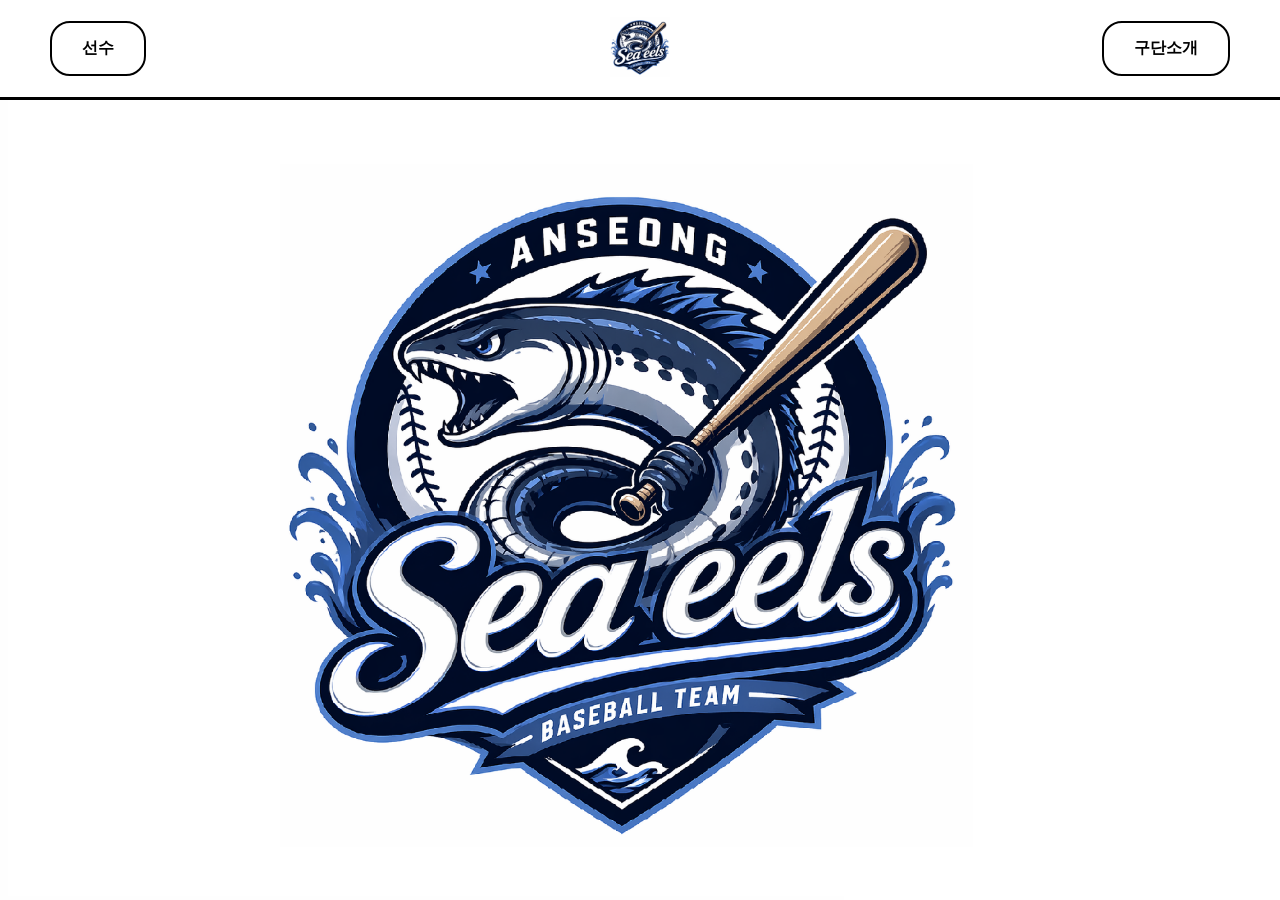
<file: index.html>
<!DOCTYPE html>
<html lang="ko">
<head>
<meta charset="UTF-8">
<title>Sea Eels</title>
<link rel="stylesheet" href="style.css">
</head>
<body>

<!-- 🔥 헤더 -->
<header class="header">

    <a href="players.html" class="nav-btn left">선수</a>

    <div class="logo">
        <img src="images/main1.png" alt="로고">
    </div>

    <a href="#" class="nav-btn right">구단소개</a>

</header>

<!-- 🔥 메인 배경 -->
<section class="hero">
</section>

</body>
</html>
</file>
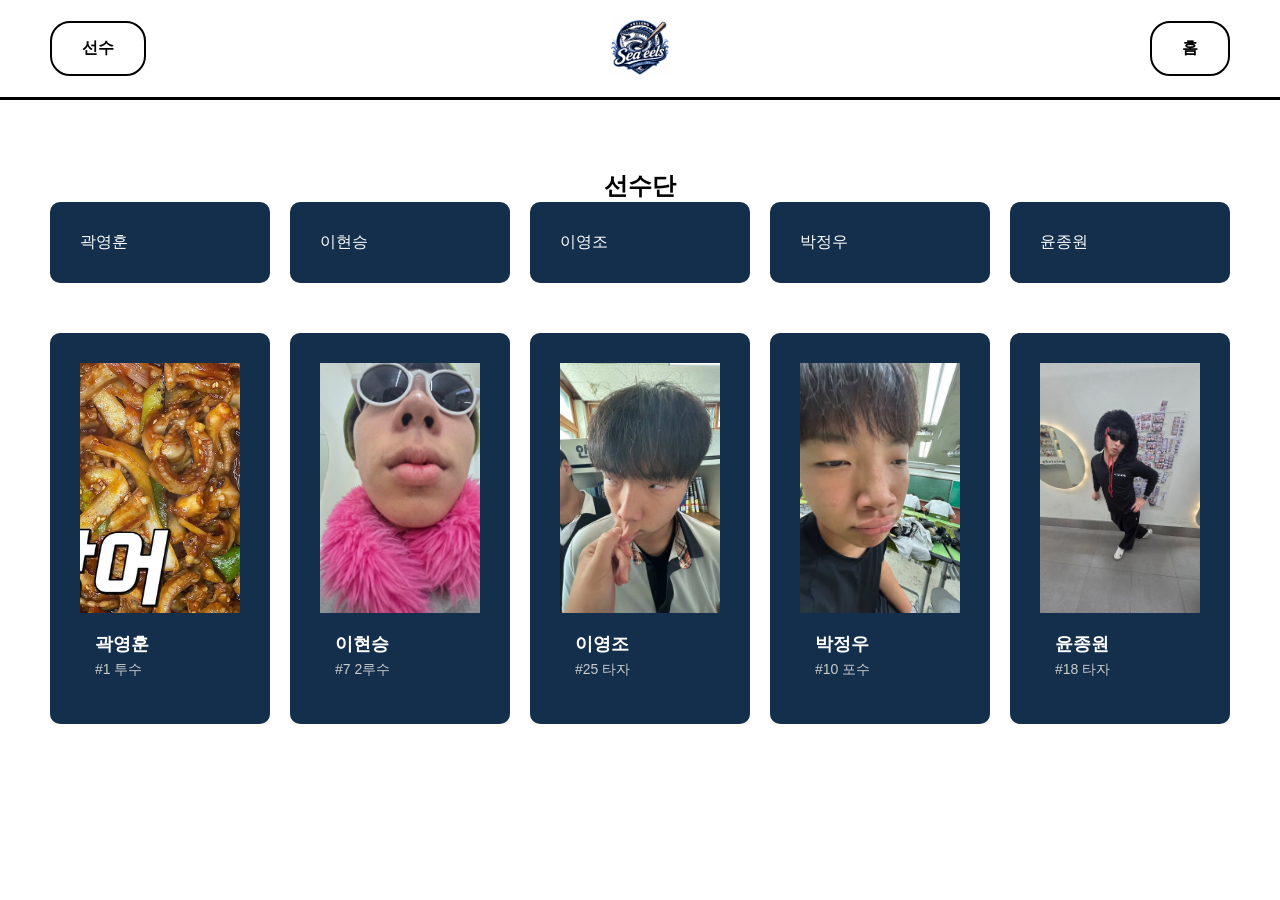
<file: players.html>
<!DOCTYPE html>
<html lang="ko">
<head>
<meta charset="UTF-8">
<title>선수단</title>
<link rel="stylesheet" href="style.css">
</head>
<body>

<!-- 🔥 헤더 (index랑 동일하게) -->
<header class="header">

    <a href="players.html" class="nav-btn left">선수</a>

    <div class="logo">
        <img src="images/main1.png" alt="로고">
    </div>

    <a href="index.html" class="nav-btn right">홈</a>

</header>

<!-- 🔥 선수 페이지 -->
<section class="players-page">

    <h1>선수단</h1>

    <div class="player-container">

        <a href="players/gwakyh.html" class="player-card">곽영훈</a>
        <a href="players/leehs.html" class="player-card">이현승</a>
        <a href="players/leeyj.html" class="player-card">이영조</a>
        <a href="players/parkjw.html" class="player-card">박정우</a>
        <a href="players/yoonjw.html" class="player-card">윤종원</a>

    </div>

</section>

</body>
</html>

<div class="player-container">

    <div class="player-card">
        <img src="images/gwakyh.jpg">
        <div class="info">
            <h2>곽영훈</h2>
            <p>#1 투수</p>
        </div>
    </div>

    <div class="player-card">
        <img src="images/leehs.jpg">
        <div class="info">
            <h2>이현승</h2>
            <p>#7 2루수</p>
        </div>
    </div>

    <div class="player-card">
        <img src="images/leeyj.jpg">
        <div class="info">
            <h2>이영조</h2>
            <p>#25 타자</p>
        </div>
    </div>

    <div class="player-card">
        <img src="images/parkjw.jpg">
        <div class="info">
            <h2>박정우</h2>
            <p>#10 포수</p>
        </div>
    </div>

    <div class="player-card">
        <img src="images/yoonjw.jpg">
        <div class="info">
            <h2>윤종원</h2>
            <p>#18 타자</p>
        </div>
    </div>

</div>
</file>
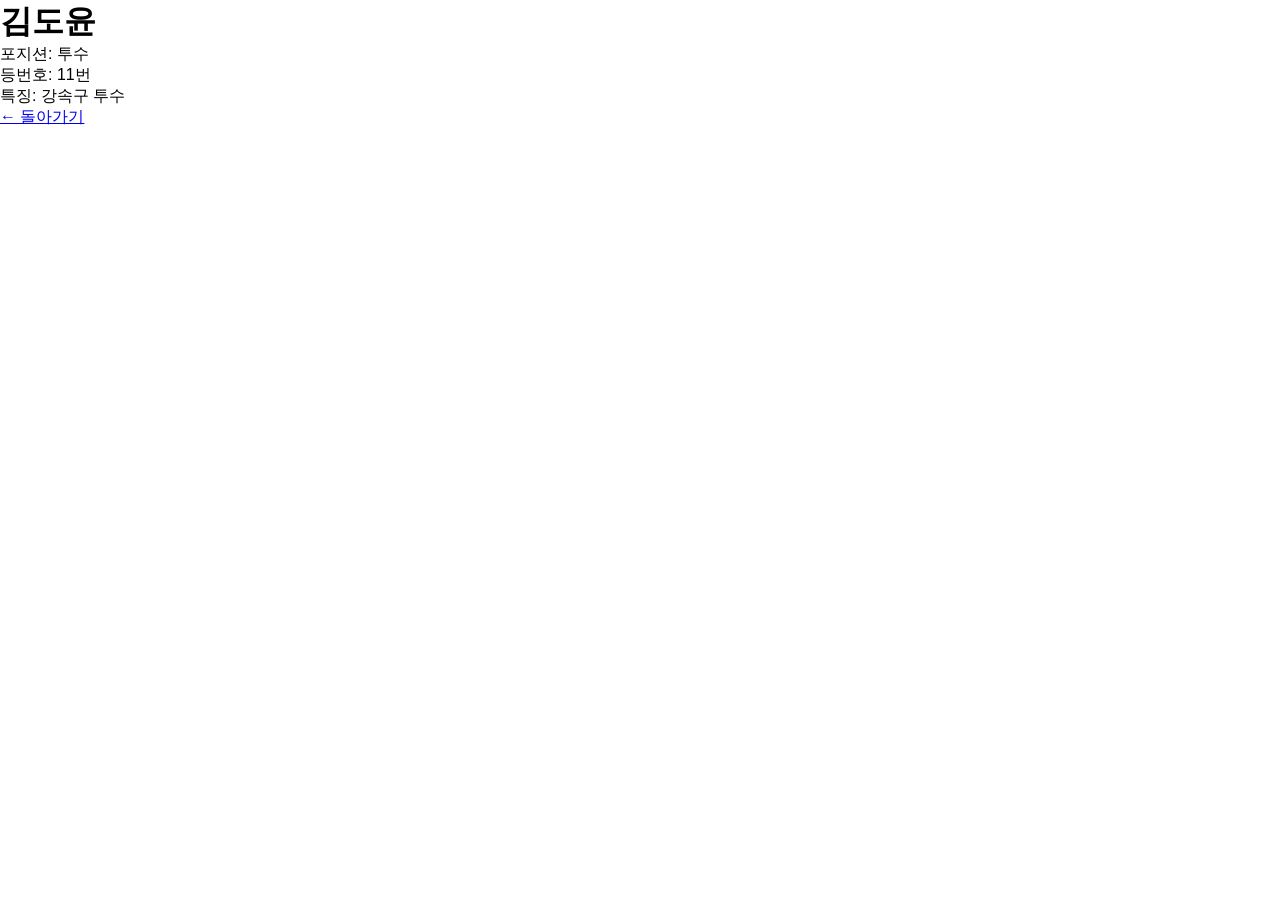
<file: players/doyun.html>
<!DOCTYPE html>
<html lang="ko">
<head>
    <meta charset="UTF-8">
    <title>김도윤</title>
    <link rel="stylesheet" href="../style.css">
</head>
<body>

<h1>김도윤</h1>

<div class="detail">
    <p>포지션: 투수</p>
    <p>등번호: 11번</p>
    <p>특징: 강속구 투수</p>
</div>

<a href="../index.html">← 돌아가기</a>

</body>
</html>
</file>
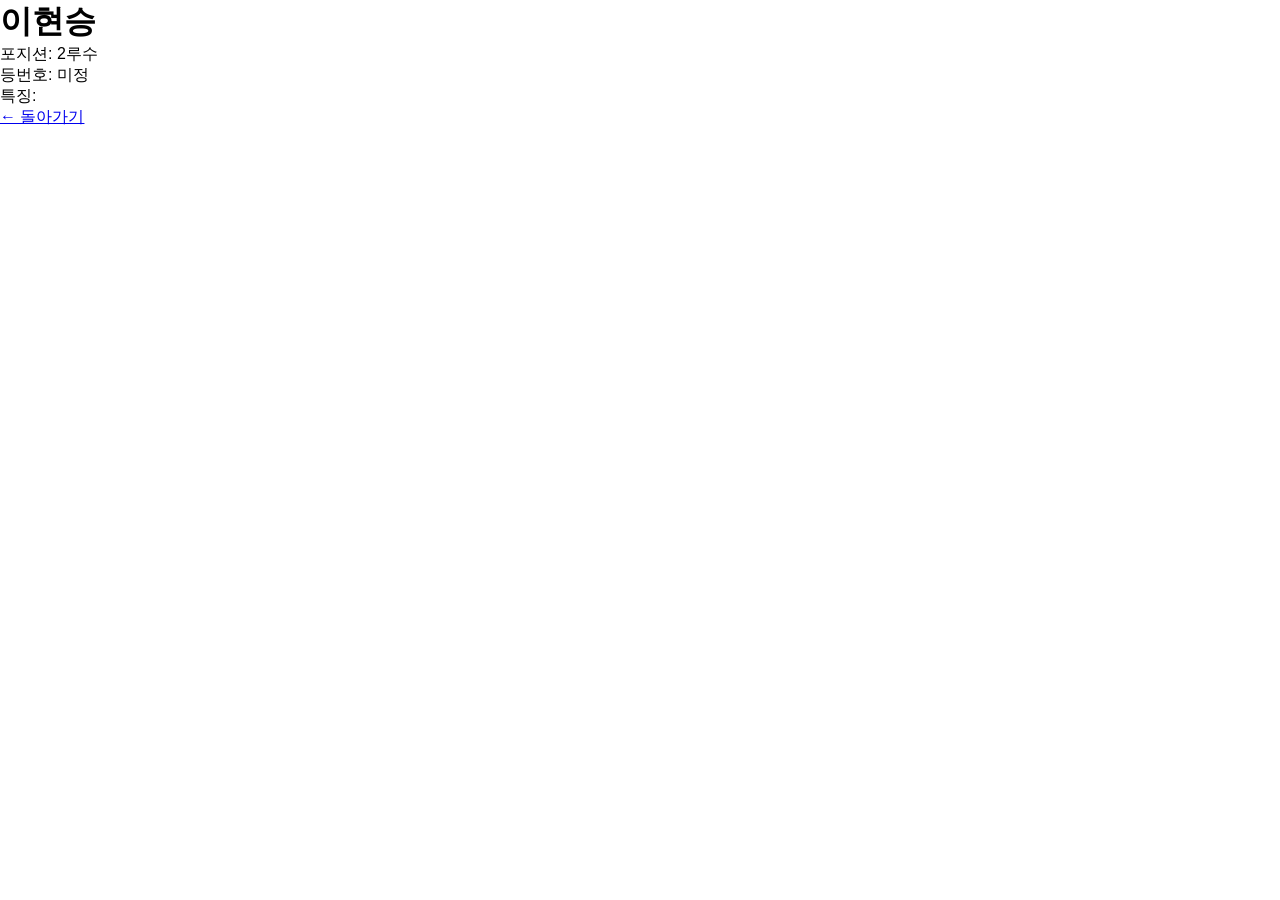
<file: players/gwakyh.html>
<!DOCTYPE html>
<html lang="ko">
<head>
    <meta charset="UTF-8">
    <title>이현승</title>
    <link rel="stylesheet" href="../style.css">
</head>
<body>

<h1>이현승</h1>

<div class="detail">
    <p>포지션: 2루수</p>
    <p>등번호: 미정</p>
    <p>특징: </p>
</div>

<a href="../index.html">← 돌아가기</a>

</body>
</html>
</file>
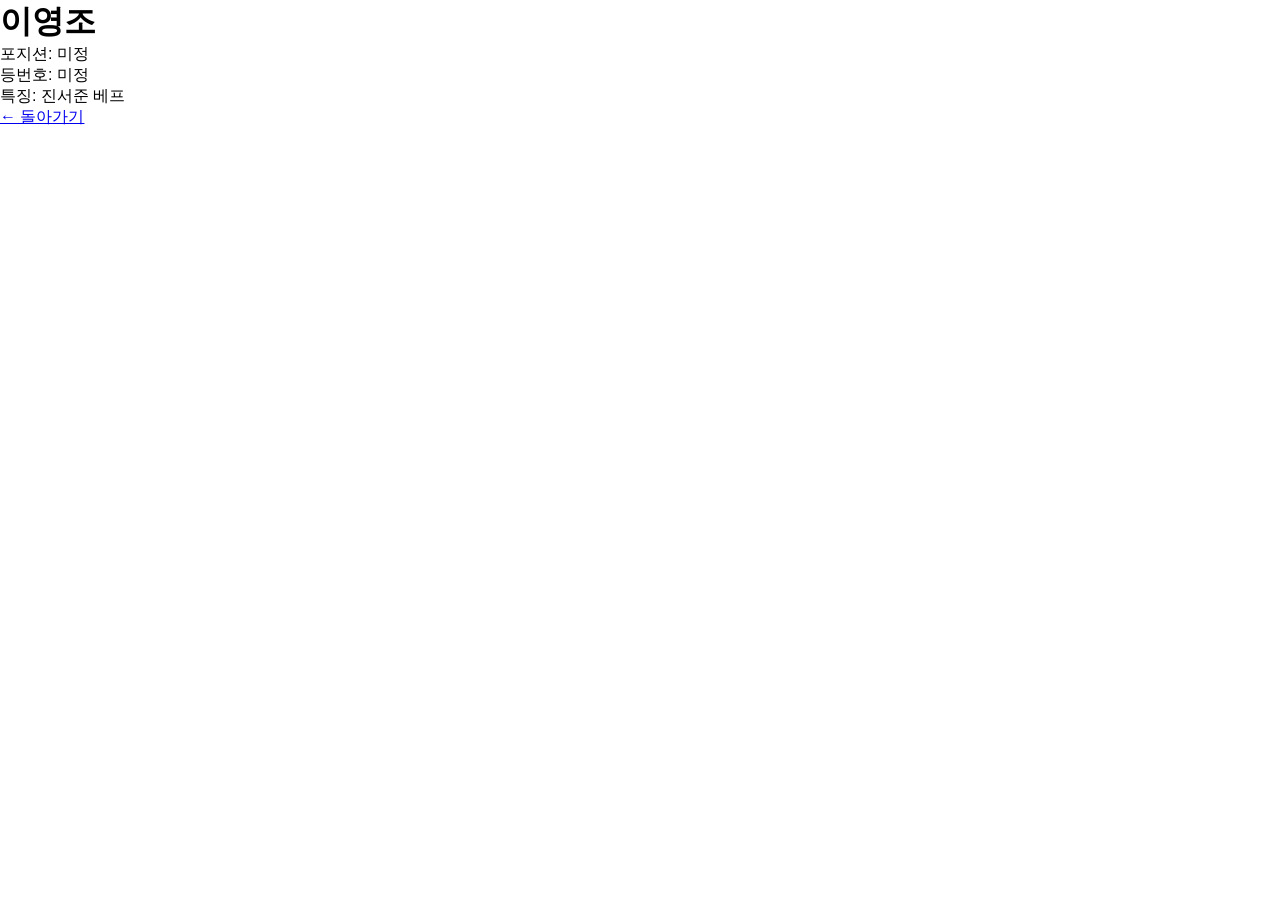
<file: players/leeyj.html>
<!DOCTYPE html>
<html lang="ko">
<head>
    <meta charset="UTF-8">
    <title>이영조</title>
    <link rel="stylesheet" href="../style.css">
</head>
<body>

<h1>이영조</h1>

<div class="detail">
    <p>포지션: 미정</p>
    <p>등번호: 미정</p>
    <p>특징: 진서준 베프</p>
</div>

<a href="../index.html">← 돌아가기</a>

</body>
</html>
</file>
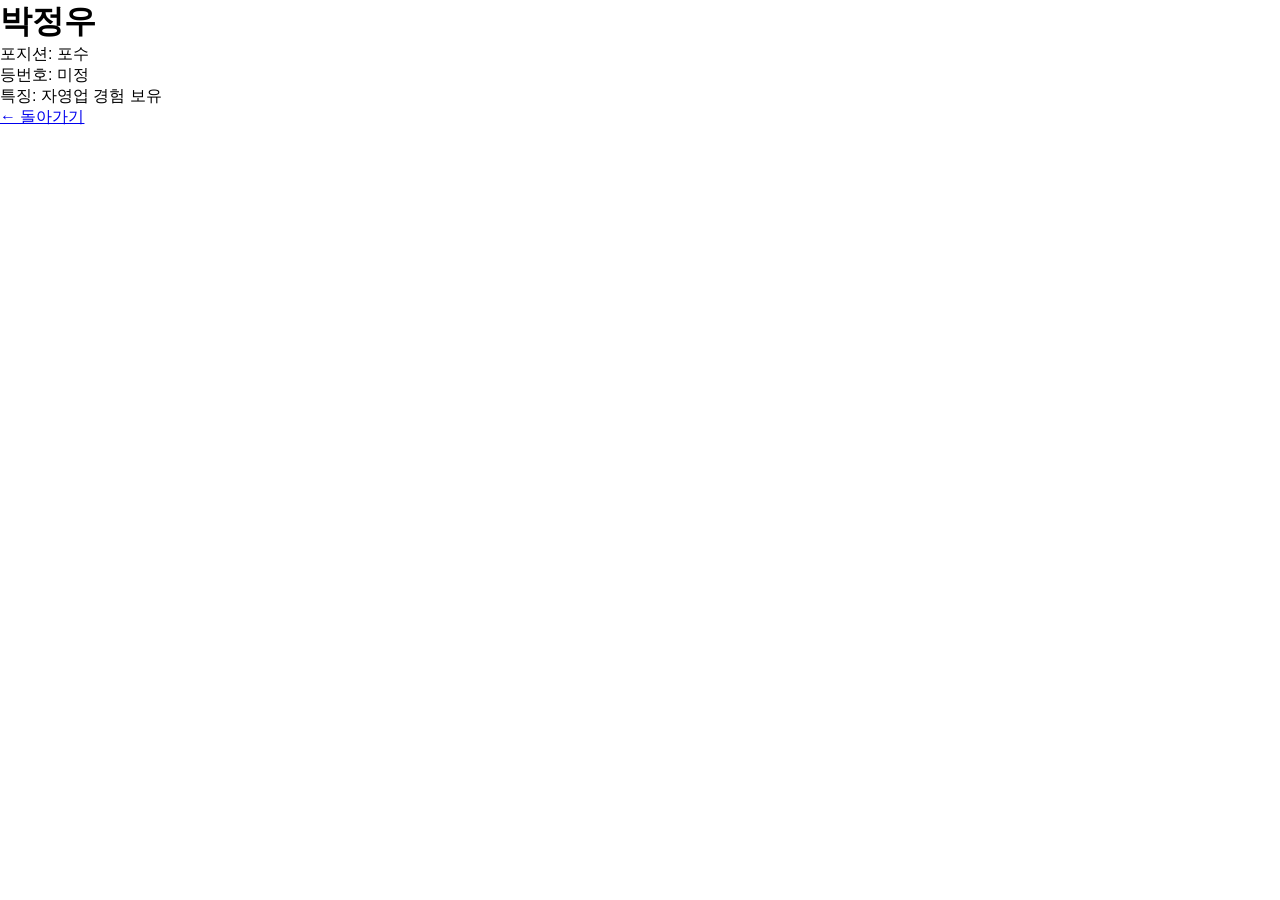
<file: players/parkjw.html>
<!DOCTYPE html>
<html lang="ko">
<head>
    <meta charset="UTF-8">
    <title>박정우</title>
    <link rel="stylesheet" href="../style.css">
</head>
<body>

<h1>박정우</h1>

<div class="detail">
    <p>포지션: 포수</p>
    <p>등번호: 미정</p>
    <p>특징: 자영업 경험 보유</p>
</div>

<a href="../index.html">← 돌아가기</a>

</body>
</html>
</file>
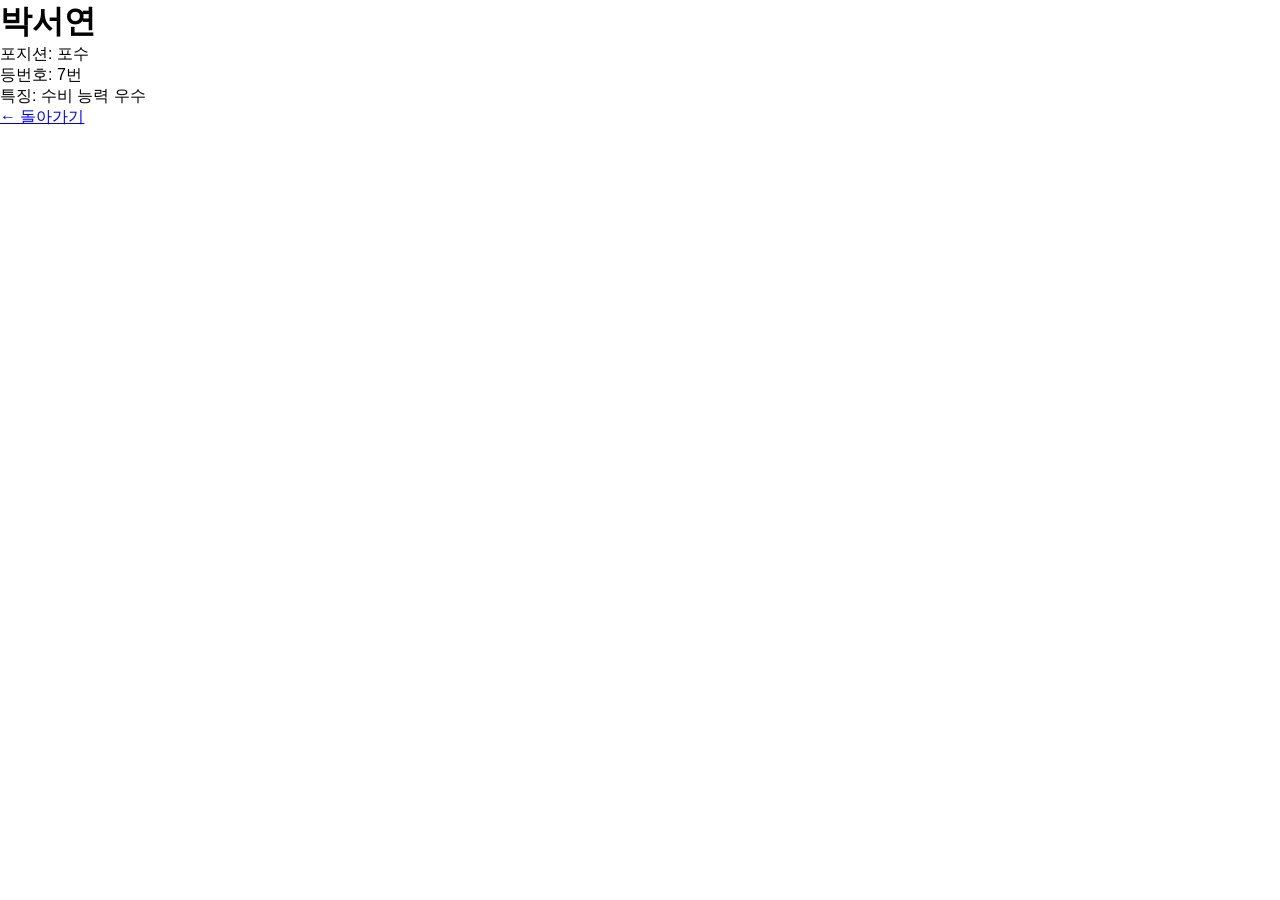
<file: players/seoyeon.html>
<!DOCTYPE html>
<html lang="ko">
<head>
    <meta charset="UTF-8">
    <title>박서연</title>
    <link rel="stylesheet" href="../style.css">
</head>
<body>

<h1>박서연</h1>

<div class="detail">
    <p>포지션: 포수</p>
    <p>등번호: 7번</p>
    <p>특징: 수비 능력 우수</p>
</div>

<a href="../index.html">← 돌아가기</a>

</body>
</html>
</file>
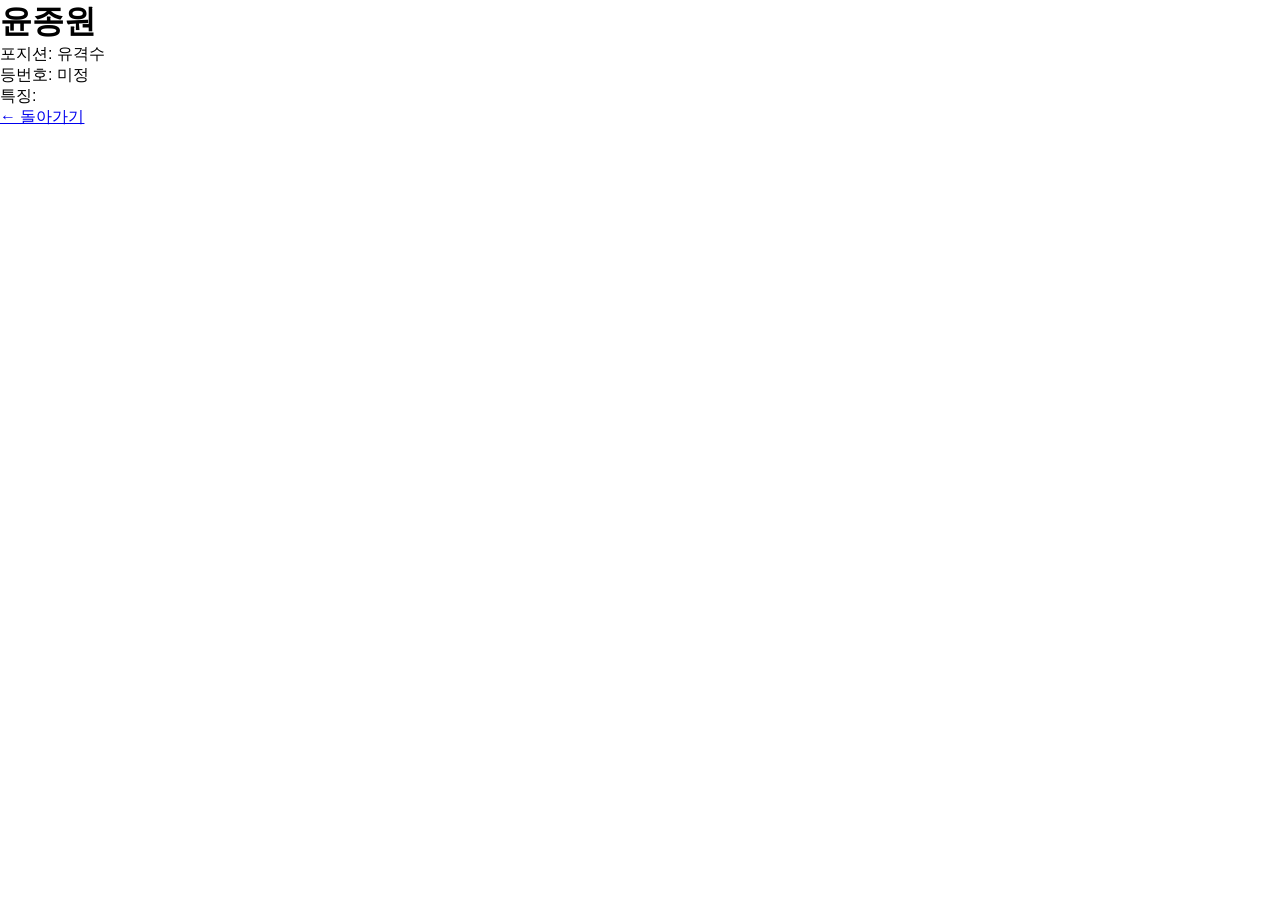
<file: players/yoonjw.html>
<!DOCTYPE html>
<html lang="ko">
<head>
    <meta charset="UTF-8">
    <title>윤종원</title>
    <link rel="stylesheet" href="../style.css">
</head>
<body>

<h1>윤종원</h1>

<div class="detail">
    <p>포지션: 유격수</p>
    <p>등번호: 미정</p>
    <p>특징: </p>
</div>

<a href="../index.html">← 돌아가기</a>

</body>
</html>
</file>
<file: style.css>
/* 기본 */
* {
    margin: 0;
    padding: 0;
    box-sizing: border-box;
}

body {
    font-family: Arial;
}

/* 🔥 헤더 */
.header {
    position: fixed;
    top: 0;
    width: 100%;
    height: 100px;
    background: rgba(255,255,255,0.9);
    display: flex;
    justify-content: center;
    align-items: center;
    border-bottom: 3px solid black;
    z-index: 100;
}

/* 선수 페이지 */
.players-page {
    margin-top: 120px; /* 🔥 핵심 */
    text-align: center;
    padding: 50px;
}

/* 카드 */
.player-container {
    display: flex;
    justify-content: center;
    gap: 20px;
    flex-wrap: wrap;
}

.player-card {
    background: #132f4c;
    padding: 30px;
    width: 180px;
    border-radius: 10px;
    text-decoration: none;
    color: white;
    transition: 0.3s;
}

.player-card:hover {
    background: #e60023;
    transform: scale(1.1);
}

/* 중앙 로고 */
.logo img {
    height: 60px;
}

/* 좌우 버튼 */
.nav-btn {
    position: absolute;
    padding: 15px 30px;
    border: 2px solid black;
    border-radius: 20px;
    text-decoration: none;
    color: black;
    font-weight: bold;
}

/* 왼쪽 */
.left {
    left: 50px;
}

/* 오른쪽 */
.right {
    right: 50px;
}

/* 🔥 메인 배경 */
.hero {
    margin-top: 100px;
    height: calc(100vh - 100px);
    background: url("images/main11.png") no-repeat center/cover;
}
/* 선수 카드 업그레이드 */
.player-card {
    width: 220px;
    background: #132f4c;
    border-radius: 10px;
    overflow: hidden;
    text-align: left;
    transition: 0.3s;
    cursor: pointer;
}

/* 이미지 */
.player-card img {
    width: 100%;
    height: 250px;
    object-fit: cover;
}

/* 정보 영역 */
.player-card .info {
    padding: 15px;
}

.player-card h2 {
    font-size: 18px;
    margin-bottom: 5px;
}

.player-card p {
    font-size: 14px;
    color: #ccc;
}

/* hover 효과 */
.player-card:hover {
    transform: translateY(-10px);
    box-shadow: 0 10px 20px rgba(0,0,0,0.5);
}

/* hover 시 색 강조 */
.player-card:hover .info {
    background: #e60023;
    color: white;
}
</file>
